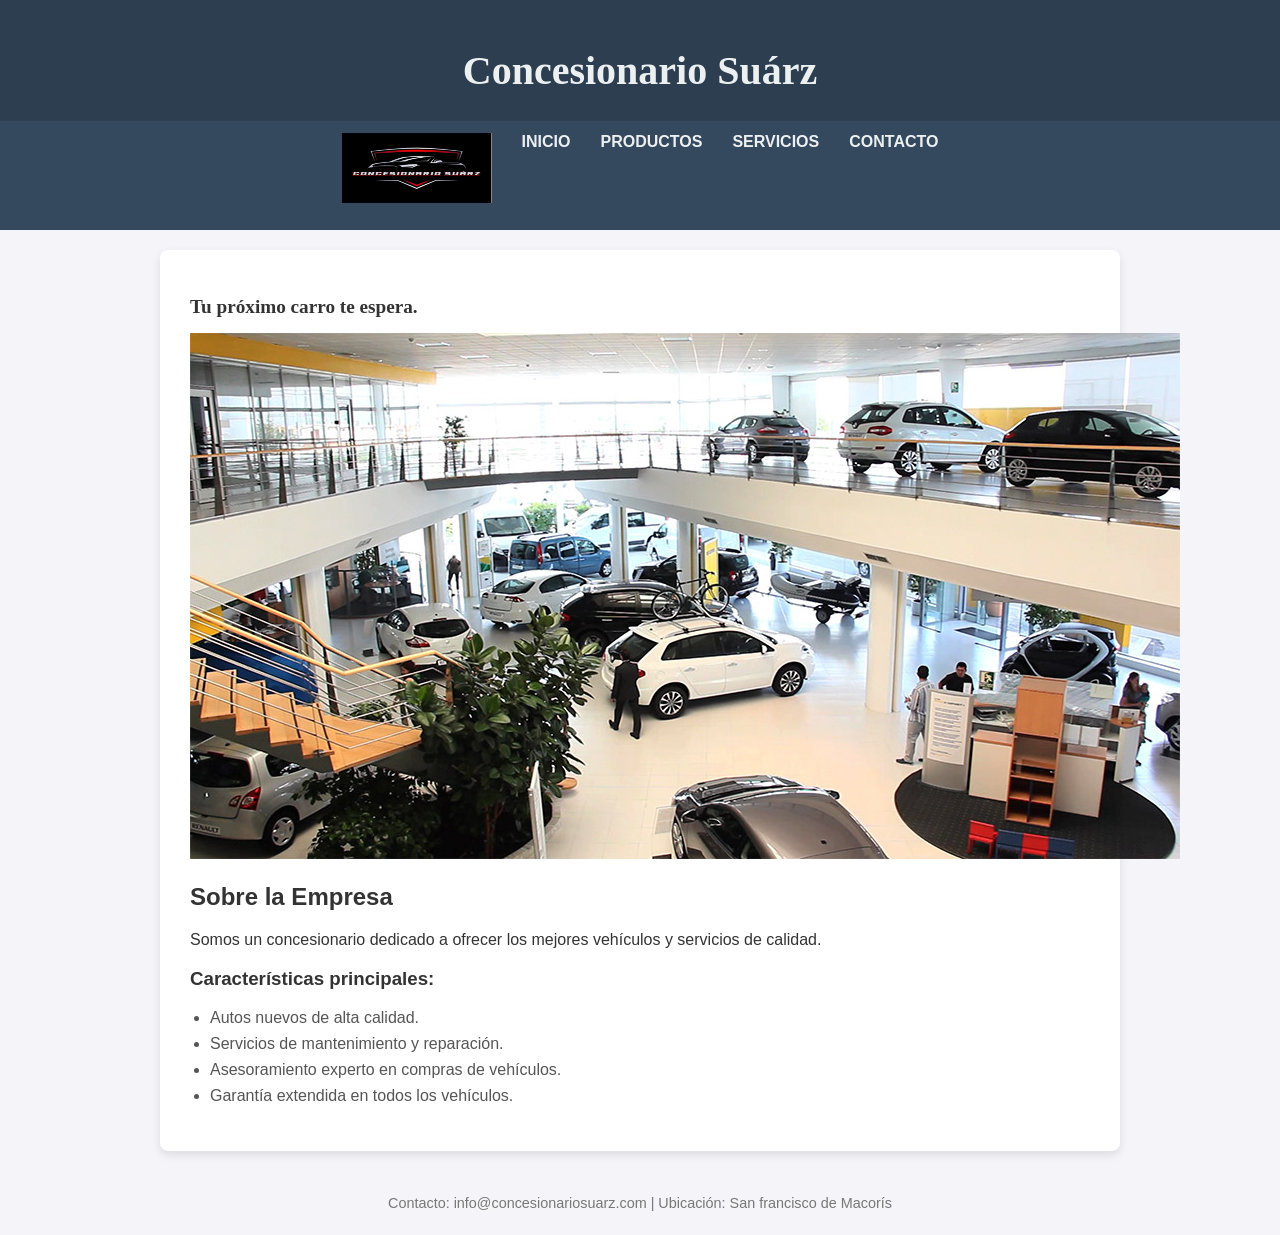
<file: index.html>
<!DOCTYPE html>
<html lang="es">
<head>
    <meta charset="UTF-8">
    <meta name="viewport" content="width=device-width, initial-scale=1.0">
    <title>Concesionario Suárz</title>
    <link rel="stylesheet" href="estilo.css">
</head>
<body>
       <header> 
       
        <h1 class="Titulo">Concesionario Suárz</h1> 
       
        <nav class="navbar"> 
            
            <ul> 
                   <img src="img/logo.png" alt="Logo Concesionario Suárz" class="logo">  
                <li><a href="index.html">Inicio</a></li> 
                <li><a href="productos.html">Productos</a></li> 
                <li><a href="servicios.html">Servicios</a></li> 
                <li><a href="contacto.html">Contacto</a></li> 
            </ul> 
        </nav> 
    </header> 
     
    <main class="container"> 
     
        <section class="card-image">  <h2 class="eslogan"> <cursive> Tu próximo carro te espera.</cursive></h2> 
        
            <img src="img/concesionario-evolucionara-espacio-experiencias-cliente.jpg" alt="Imagen de ejemplo"> 
        </section> 
 
        <section class="card-content"> 
            <h2>Sobre la Empresa</h2> 
            <p> 
                Somos un concesionario dedicado a ofrecer los mejores vehículos y servicios de calidad. 
            </p> 
             
            <h3>Características principales:</h3> 
            <ul class="feature-list"> 
                <li>Autos nuevos de alta calidad.</li> 
                <li>Servicios de mantenimiento y reparación.</li> 
                <li>Asesoramiento experto en compras de vehículos.</li> 
                <li>Garantía extendida en todos los vehículos.</li> 
            </ul> 
        </section> 
    </main> 
     
    <footer> 
        <p>Contacto: info@concesionariosuarz.com | Ubicación: San francisco de Macorís</p> 
    </footer> 
</body>
</html>
</file>
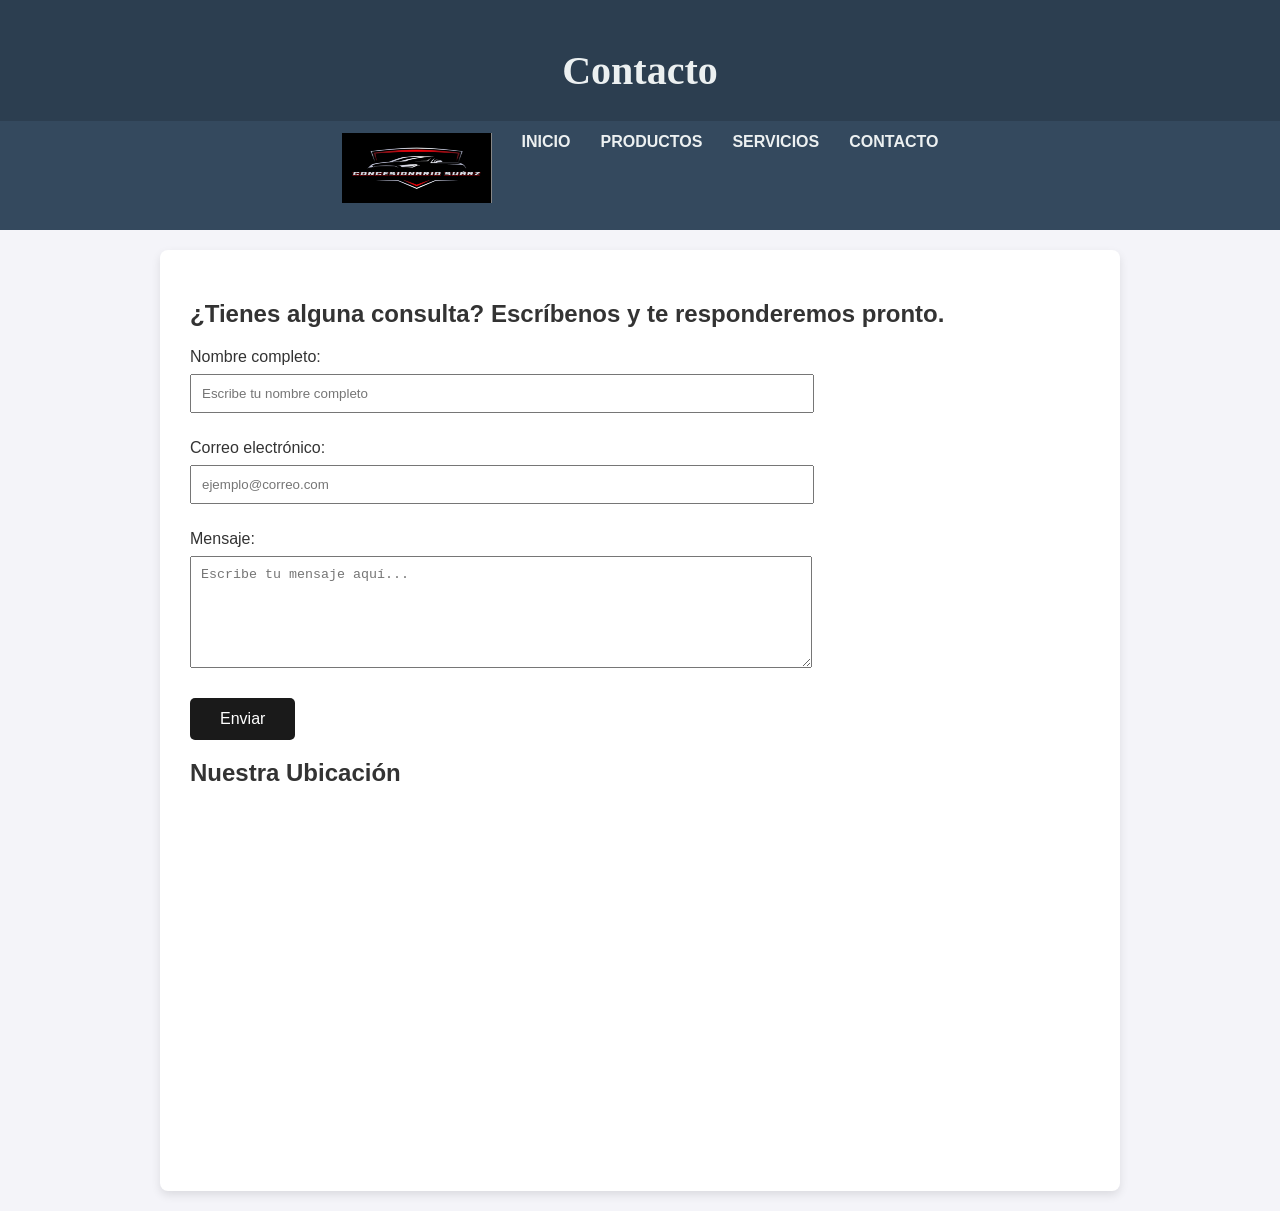
<file: contacto.html>
<!DOCTYPE html>
<html lang="es">
<head>
    <meta charset="UTF-8">
    <meta name="viewport" content="width=device-width, initial-scale=1.0">
    <title>Concesionario Suárz</title>
    <link rel="stylesheet" href="estilo.css">
</head>
<body>
       <header> 
         
        <h1 class="Titulo">Contacto</h1>
         
        <nav class="navbar"> 
            <ul> 
                   <img src="img/logo.png" alt="Logo Concesionario Suárz" class="logo">  
                <li><a href="index.html">Inicio</a></li> 
                <li><a href="productos.html">Productos</a></li> 
                <li><a href="servicios.html">Servicios</a></li> 
                <li><a href="contacto.html">Contacto</a></li> 
            </ul> 
        </nav> 
    </header> 
     
    <main class="container"> 
     
    <h2>¿Tienes alguna consulta? Escríbenos y te responderemos pronto.</h2> 
        
        
        <form action="#" method="POST" style="max-width: 600px; margin-top: 20px;">
            <label for="nombre">Nombre completo:</label><br>
            <input type="text" id="nombre" name="nombre" placeholder="Escribe tu nombre completo" required style="width: 100%; padding: 10px; margin: 8px 0;"><br><br>
            
            <label for="email">Correo electrónico:</label><br>
            <input type="email" id="email" name="email" placeholder="ejemplo@correo.com" required style="width: 100%; padding: 10px; margin: 8px 0;"><br><br>
            
            <label for="mensaje">Mensaje:</label><br>
            <textarea id="mensaje" name="mensaje" rows="6" placeholder="Escribe tu mensaje aquí..." required style="width: 100%; padding: 10px; margin: 8px 0;"></textarea><br><br>
            
            <button type="submit" style="background-color: #1a1a1a; color: white; padding: 12px 30px; border: none; border-radius: 5px; font-size: 16px; cursor: pointer;">
                Enviar
            </button>
        </form>
    </section>
    <section class="mapa">
        <h2>Nuestra Ubicación</h2>
        <iframe src="https://www.google.com/maps/embed?pb=!1m17!1m12!1m3!1d2967.2968149648254!2d-70.10970792479031!3d19.249709581990984!2m3!1f0!2f0!3f0!3m2!1i1024!2i768!4f13.1!3m2!1m1!2zMTnCsDE0JzU5LjAiTiA3MMKwMDYnMjUuNyJX!5e1!3m2!1ses!2sdo!4v1777948126357!5m2!1ses!2sdo" 
       width="100%" 
        height="350" 
        style="border:0; border-radius: 8px;" 
        allowfullscreen="" 
        loading="lazy">
     
    <footer> 
        <p>Contacto: info@concesionariosuarz.com | Ubicación: San francisco de Macorís</p> 
    </footer> 
</body>
</html>
</file>
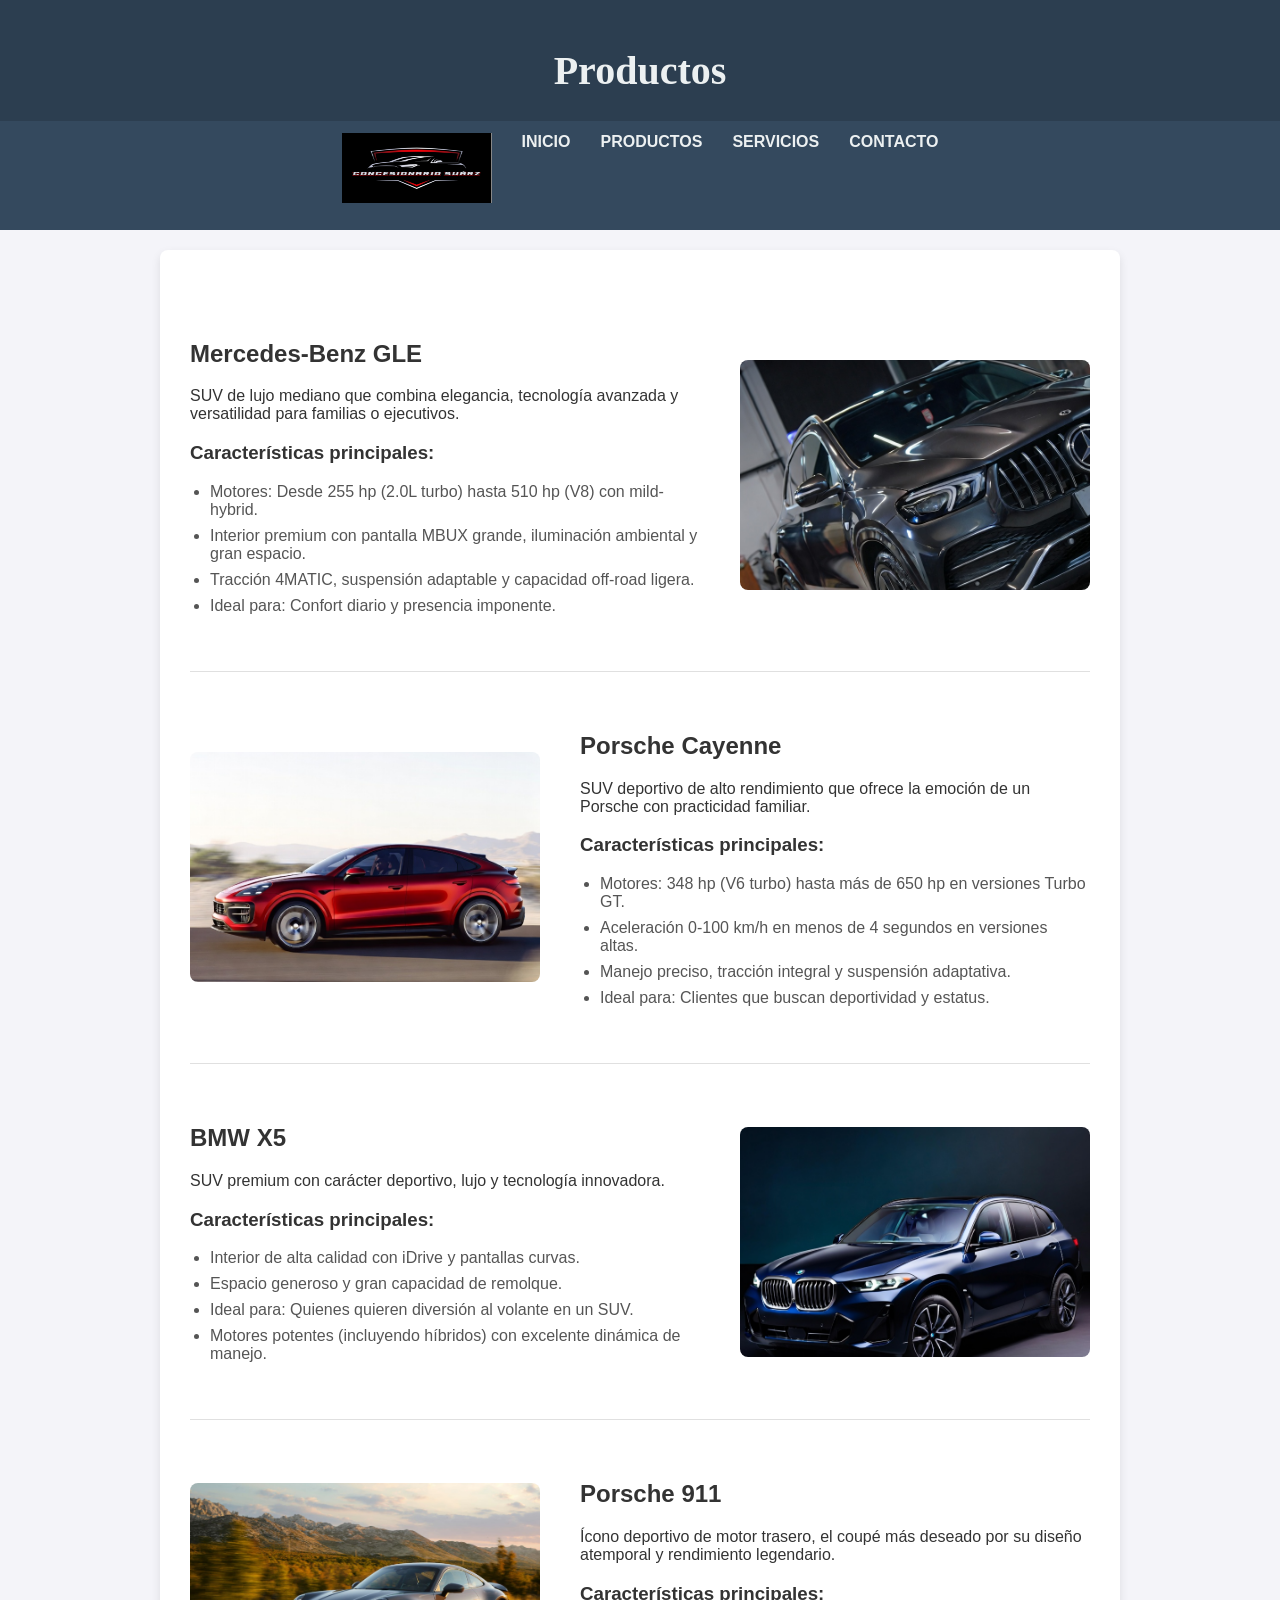
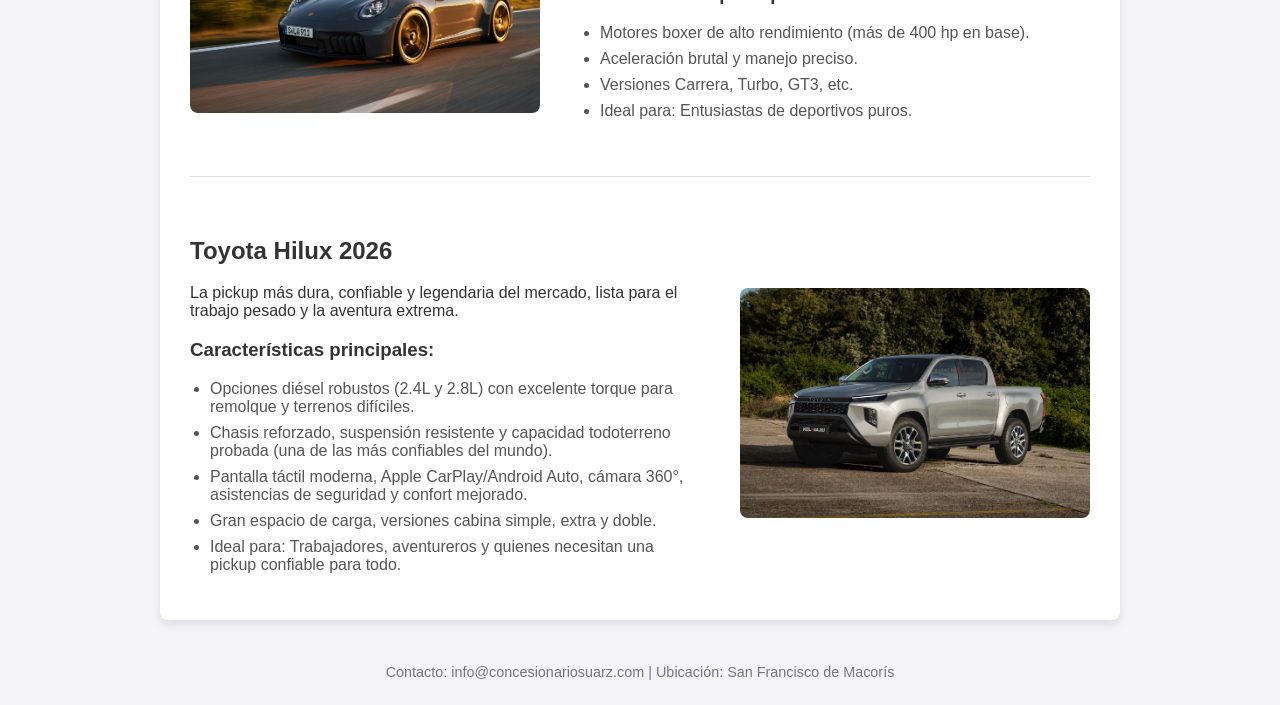
<file: productos.html>
<!DOCTYPE html>
<html lang="es">
<head>
    <meta charset="UTF-8">
    <meta name="viewport" content="width=device-width, initial-scale=1.0">
    <title>Concesionario Suárz</title>
    <link rel="stylesheet" href="estilo.css">
</head>
<body>
    <header>
         
        <H1 class="Titulo">Productos</H1>
       
        <nav class="navbar"> 
            <ul> 
                   <img src="img/logo.png" alt="Logo Concesionario Suárz" class="logo">  
                <li><a href="index.html">Inicio</a></li> 
                <li><a href="productos.html">Productos</a></li> 
                <li><a href="servicios.html">Servicios</a></li> 
                <li><a href="contacto.html">Contacto</a></li> 
            </ul> 
        </nav> 
    </header> 
     
    <main class="container"> 
        

        <div class="producto-card">
            <section class="card-content"> 
                <h2>Mercedes-Benz GLE</h2> 
                <p>SUV de lujo mediano que combina elegancia, tecnología avanzada y versatilidad para familias o ejecutivos.</p> 
                <h3>Características principales:</h3> 
                <ul class="feature-list"> 
                    <li>Motores: Desde 255 hp (2.0L turbo) hasta 510 hp (V8) con mild-hybrid.</li> 
                    <li>Interior premium con pantalla MBUX grande, iluminación ambiental y gran espacio.</li> 
                    <li>Tracción 4MATIC, suspensión adaptable y capacidad off-road ligera.</li> 
                    <li>Ideal para: Confort diario y presencia imponente.</li> 
                </ul> 
            </section>
            <section class="card-image"> 
                <img src="img/1.jpg" alt="Mercedes-Benz GLE"> 
            </section>
        </div>

        <div class="producto-card invertido">
            <section class="card-content">
                <h2>Porsche Cayenne</h2>
                <p>SUV deportivo de alto rendimiento que ofrece la emoción de un Porsche con practicidad familiar.</p>
                <h3>Características principales:</h3> 
                <ul class="feature-list"> 
                    <li>Motores: 348 hp (V6 turbo) hasta más de 650 hp en versiones Turbo GT.</li> 
                    <li>Aceleración 0-100 km/h en menos de 4 segundos en versiones altas.</li> 
                    <li>Manejo preciso, tracción integral y suspensión adaptativa.</li> 
                    <li>Ideal para: Clientes que buscan deportividad y estatus.</li> 
                </ul>
            </section>
            <section class="card-image"> 
                <img src="img/2.jpg" alt="Porsche Cayenne"> 
            </section>
        </div>

        <div class="producto-card">
            <section class="card-content">
                <h2>BMW X5</h2>
                <p>SUV premium con carácter deportivo, lujo y tecnología innovadora.</p>
                <h3>Características principales:</h3> 
                <ul class="feature-list"> 
                    <li>Interior de alta calidad con iDrive y pantallas curvas.</li> 
                    <li>Espacio generoso y gran capacidad de remolque.</li> 
                    <li>Ideal para: Quienes quieren diversión al volante en un SUV.</li> 
                    <li>Motores potentes (incluyendo híbridos) con excelente dinámica de manejo.</li> 
                </ul>
            </section>
            <section class="card-image">
                <img src="img/3.jpg" alt="BMW X5"> 
            </section>
        </div>

        <div class="producto-card invertido">
            <section class="card-content">
                <h2>Porsche 911</h2>
                <p>Ícono deportivo de motor trasero, el coupé más deseado por su diseño atemporal y rendimiento legendario.</p>
                <h3>Características principales:</h3> 
                <ul class="feature-list"> 
                    <li>Motores boxer de alto rendimiento (más de 400 hp en base).</li> 
                    <li>Aceleración brutal y manejo preciso.</li> 
                    <li>Versiones Carrera, Turbo, GT3, etc.</li> 
                    <li>Ideal para: Entusiastas de deportivos puros.</li> 
                </ul>
            </section>
            <section class="card-image"> 
                <img src="img/4.jpg" alt="Porsche 911"> 
            </section>
        </div>

        <div class="producto-card">
            <section class="card-content">
                <h2>Toyota Hilux 2026</h2>
                <p>La pickup más dura, confiable y legendaria del mercado, lista para el trabajo pesado y la aventura extrema.</p>
                <h3>Características principales:</h3> 
                <ul class="feature-list"> 
                    <li>Opciones diésel robustos (2.4L y 2.8L) con excelente torque para remolque y terrenos difíciles.</li> 
                    <li>Chasis reforzado, suspensión resistente y capacidad todoterreno probada (una de las más confiables del mundo).</li> 
                    <li>Pantalla táctil moderna, Apple CarPlay/Android Auto, cámara 360°, asistencias de seguridad y confort mejorado.</li> 
                    <li>Gran espacio de carga, versiones cabina simple, extra y doble.</li> 
                    <li>Ideal para: Trabajadores, aventureros y quienes necesitan una pickup confiable para todo.</li>
                </ul>
            </section>
            <section class="card-image"> 
                <img src="img/5.jpg" alt="Toyota Hilux 2026"> 
            </section>
        </div>

    </main> 
     
    <footer> 
        <p>Contacto: info@concesionariosuarz.com | Ubicación: San Francisco de Macorís</p> 
    </footer> 
</body>
</html>
</file>
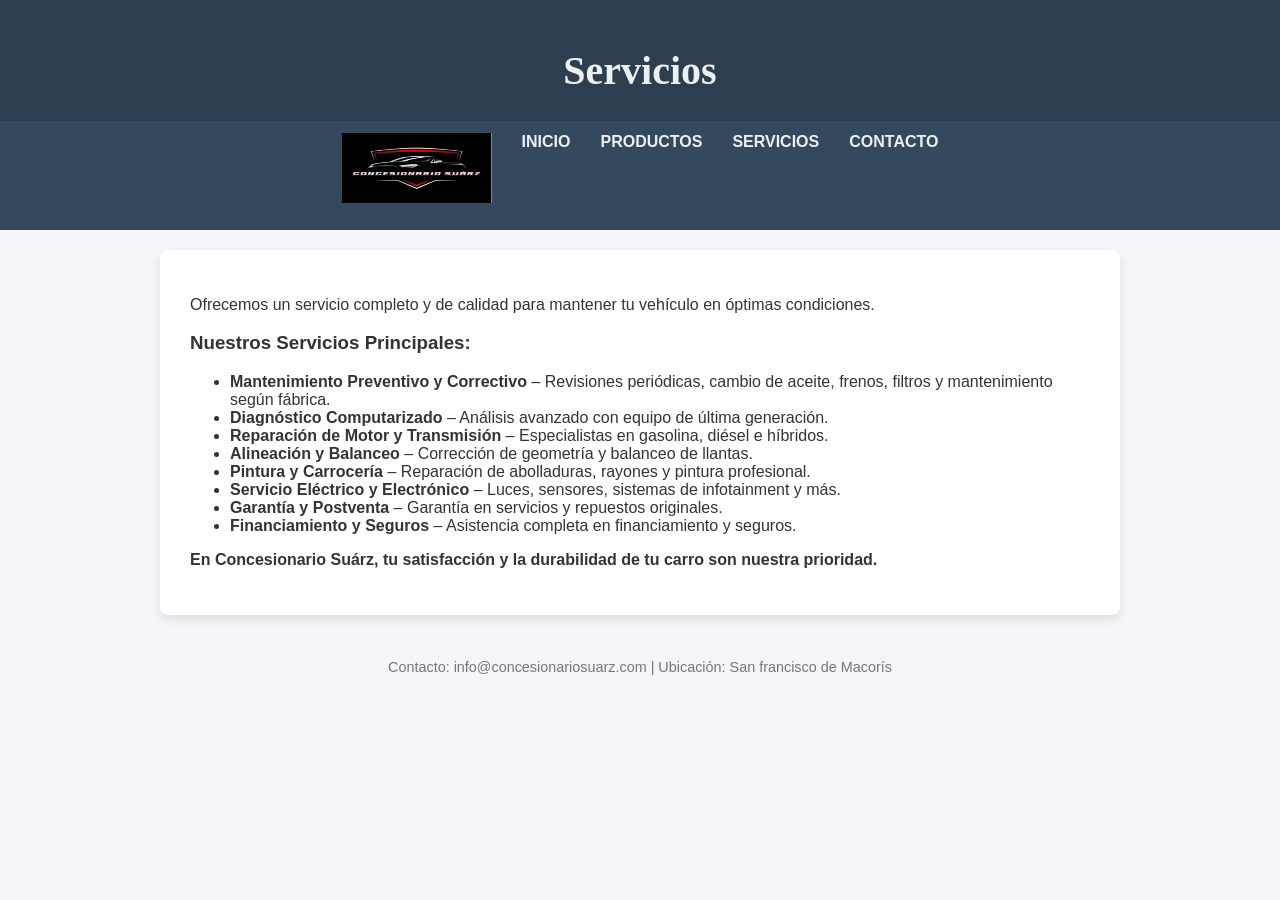
<file: servicios.html>
<!DOCTYPE html>
<html lang="es">
<head>
    <meta charset="UTF-8">
    <meta name="viewport" content="width=device-width, initial-scale=1.0">
    <title>Concesionario Suárz</title>
    <link rel="stylesheet" href="estilo.css">
</head>
<body>
       <header> 
        
        <h1 class="Titulo">Servicios</h1>
         
        <nav class="navbar"> 
            <ul> 
                   <img src="img/logo.png" alt="Logo Concesionario Suárz" class="logo">  
                <li><a href="index.html">Inicio</a></li> 
                <li><a href="productos.html">Productos</a></li> 
                <li><a href="servicios.html">Servicios</a></li> 
                <li><a href="contacto.html">Contacto</a></li> 
            </ul> 
        </nav> 
    </header> 
     
    <main class="container"> 
    
        <section id="servicios">
       
        <p>Ofrecemos un servicio completo y de calidad para mantener tu vehículo en óptimas condiciones.</p>
        
        <h3>Nuestros Servicios Principales:</h3>
        <ul>
            <li><strong>Mantenimiento Preventivo y Correctivo</strong> – Revisiones periódicas, cambio de aceite, frenos, filtros y mantenimiento según fábrica.</li>
            <li><strong>Diagnóstico Computarizado</strong> – Análisis avanzado con equipo de última generación.</li>
            <li><strong>Reparación de Motor y Transmisión</strong> – Especialistas en gasolina, diésel e híbridos.</li>
            <li><strong>Alineación y Balanceo</strong> – Corrección de geometría y balanceo de llantas.</li>
            <li><strong>Pintura y Carrocería</strong> – Reparación de abolladuras, rayones y pintura profesional.</li>
            <li><strong>Servicio Eléctrico y Electrónico</strong> – Luces, sensores, sistemas de infotainment y más.</li>
            <li><strong>Garantía y Postventa</strong> – Garantía en servicios y repuestos originales.</li>
            <li><strong>Financiamiento y Seguros</strong> – Asistencia completa en financiamiento y seguros.</li>
        </ul>

        <p><strong>En Concesionario Suárz, tu satisfacción y la durabilidad de tu carro son nuestra prioridad.</strong></p>
    </section>
    </main> 
     
    <footer> 
        <p>Contacto: info@concesionariosuarz.com | Ubicación: San francisco de Macorís</p> 
    </footer> 
</body>
</html>
</file>
<file: estilo.css>
/* Configuración General */ 
body { 
    font-family: Arial, sans-serif; 
    margin: 0; 
    padding: 0; 
    background-color: #f4f4f9; 
    color: #333; 
} 

header { 
    background-color: #2c3e50; 
    color: white; 
    text-align: center; 
    padding: 20px 0 0 0;
} 

.navbar { 
    background-color: #34495e;
    margin-top: 15px; 
    padding: 12px 0; 
} 

.navbar ul { 
    list-style: none; 
    margin: 0; 
    padding: 0; 
    display: flex; 
    justify-content: center;
    gap: 30px;
} 

.navbar a { 
    color: #ecf0f1; 
    text-decoration: none; 
    font-size: 1rem; 
    font-weight: 600; 
    text-transform: uppercase;
    transition: all 0.3s ease; 
} 

.navbar a:hover { 
    color: #3498db; 
    text-shadow: 0px 0px 5px rgba(52, 152, 219, 0.5); 
} 

.container { 
    max-width: 900px; 
    margin: 20px auto; 
    background: white; 
    padding: 30px; 
    border-radius: 8px; 
    box-shadow: 0 4px 10px rgba(0,0,0,0.1); 
} 

.producto-card {
    display: flex;
    align-items: center;
    gap: 40px;
    margin: 40px 0;
    padding-bottom: 40px;
    border-bottom: 1px solid #e0e0e0;
}

.producto-card:last-child {
    border-bottom: none;
    margin-bottom: 0;
    padding-bottom: 0;
}

.producto-card.invertido {
    flex-direction: row-reverse;
}

.producto-card .card-content {
    flex: 1;
    min-width: 0;
}

.producto-card .card-image {
    flex: 0 0 350px;
}

.producto-card .card-image img { 
    width: 100%;
    height: 230px;
    object-fit: cover;
    border-radius: 8px; 
    display: block; 
} 

.feature-list { 
    padding-left: 20px; 
} 

.feature-list li { 
    margin-bottom: 8px; 
    color: #555; 
} 

footer { 
    text-align: center; 
    margin-top: 20px; 
    padding: 10px; 
    font-size: 0.9rem; 
    color: #777; 
}

@media (max-width: 650px) {
    .producto-card,
    .producto-card.invertido {
        flex-direction: column;
    }

    .producto-card .card-image {
        flex: unset;
        width: 100%;
    }
}

.logo {
    width: 150px;
    height: 70px;
    margin-bottom: 15px;
}

.eslogan {
    font-size: 1.2rem;
    font-family: cursive;
    
}
.Titulo {
    font-size: 2.5rem;
    font-weight: bold;
    color: #ecf0f1;

    font-family: 'Times New Roman', Times, serif;
}
</file>
